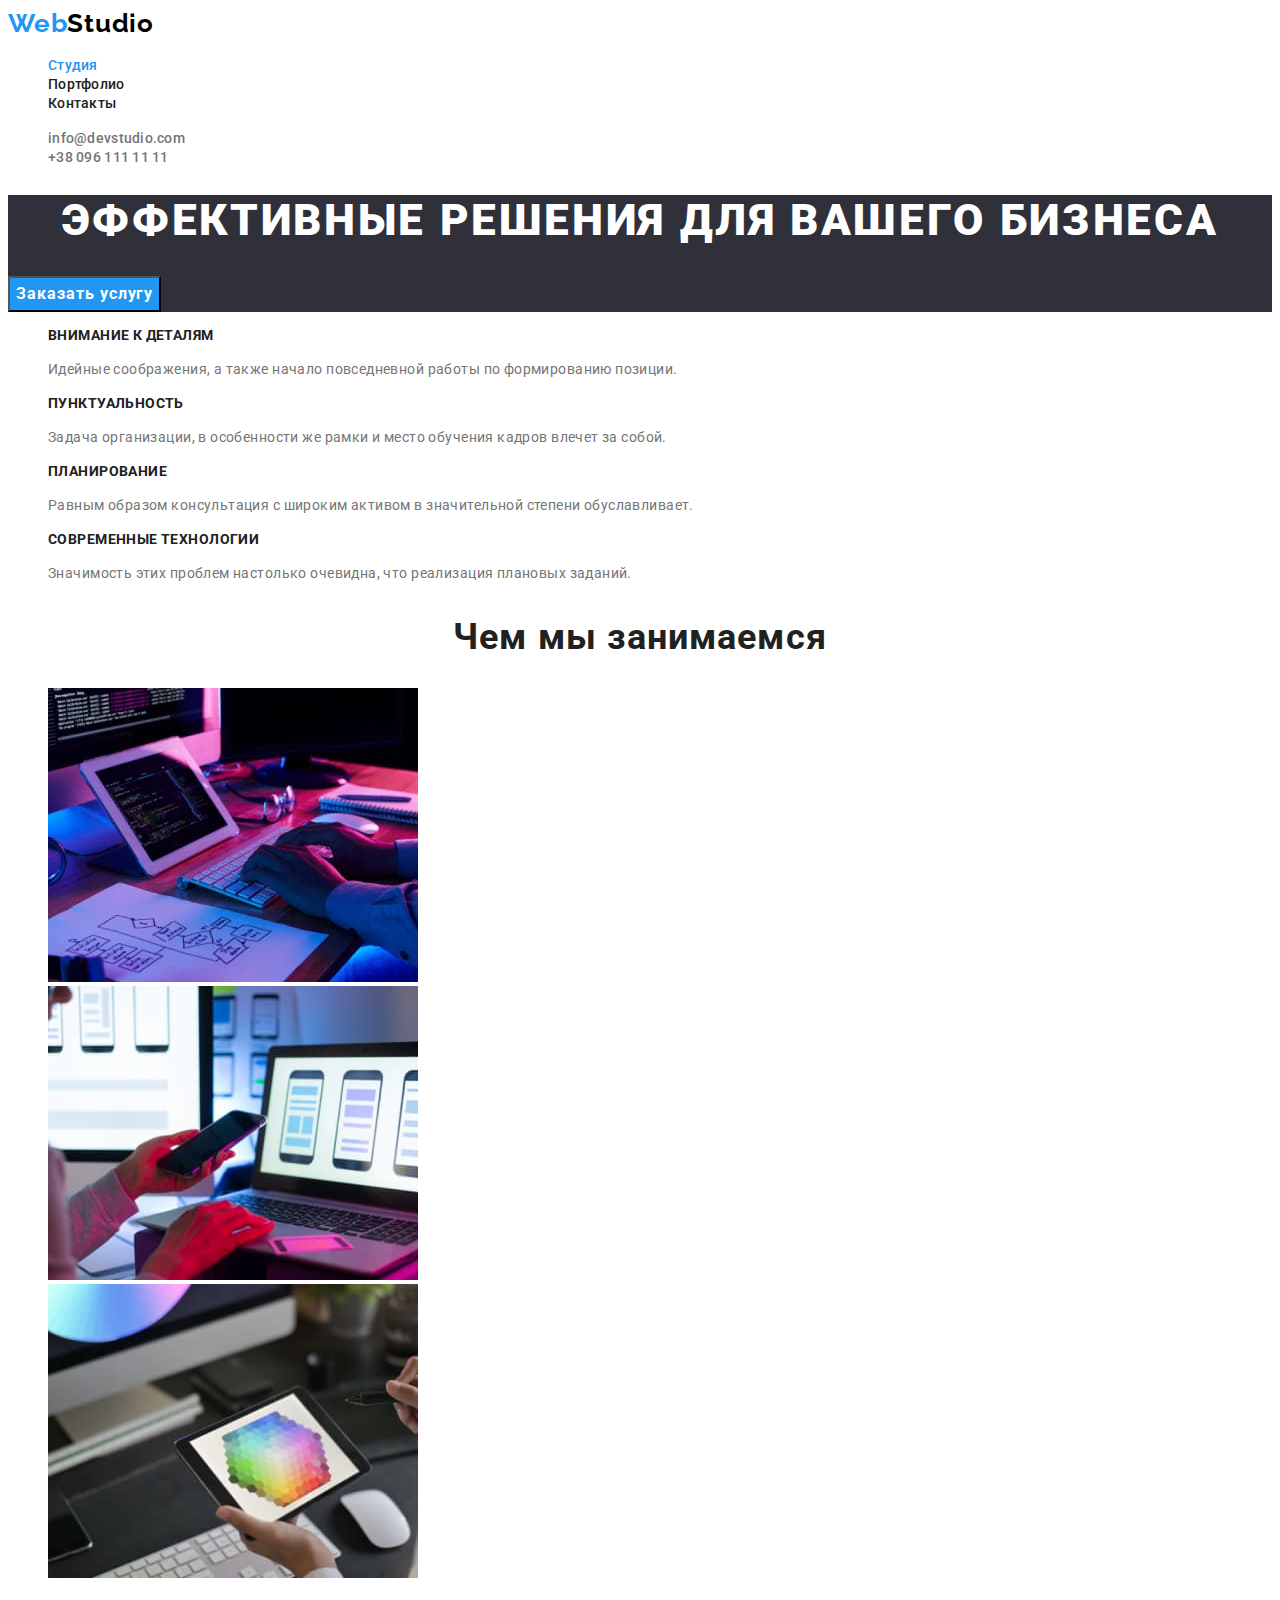
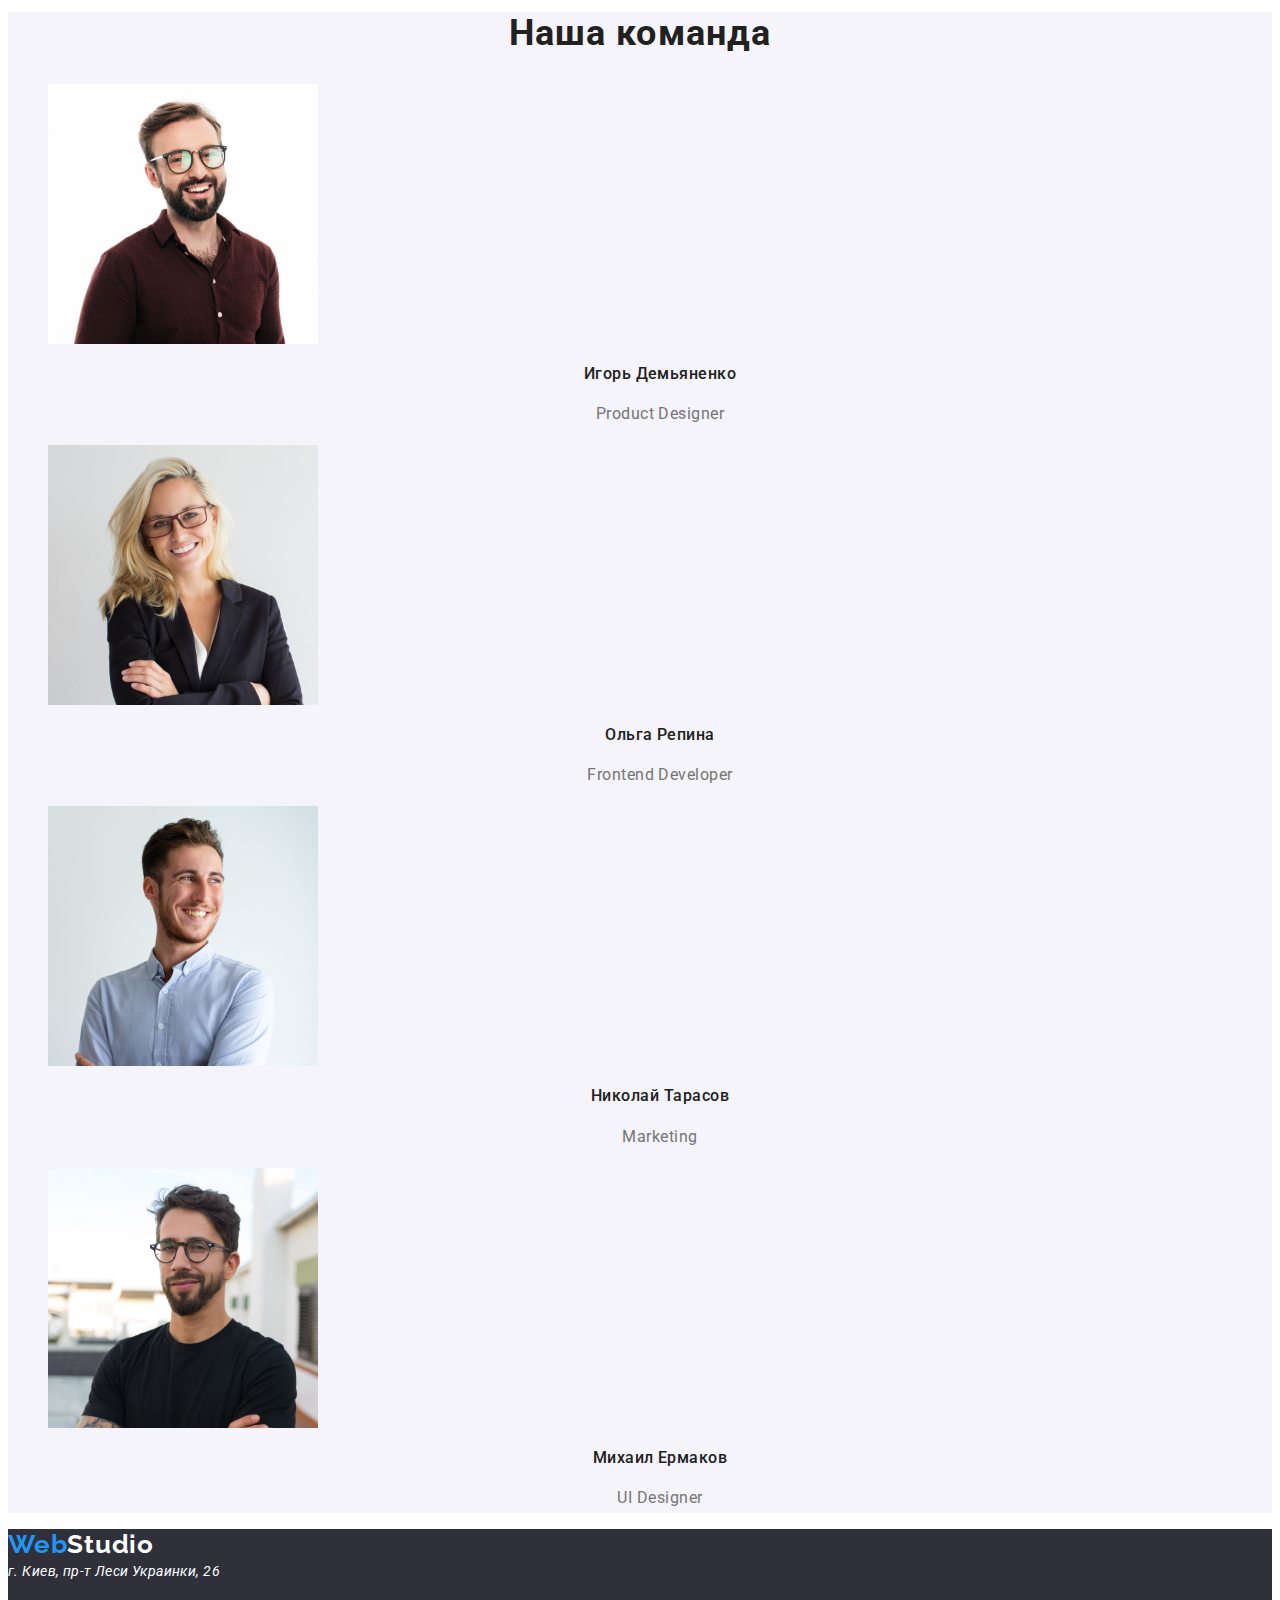
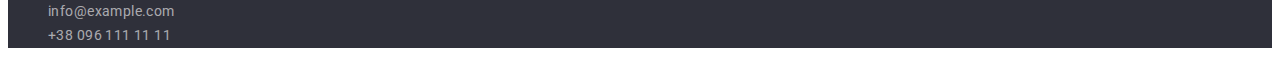
<file: index.html>
<!DOCTYPE html>
<html lang="ru">
  <head>
    <meta charset="UTF-8" />
    <meta http-equiv="X-UA-Compatible" content="IE=edge" />
    <meta name="viewport" content="width=device-width, initial-scale=1.0" />
    <title>Cтудия</title>
    <link rel="preconnect" href="https://fonts.googleapis.com" />
    <link rel="preconnect" href="https://fonts.gstatic.com" crossorigin />
    <link
      href="https://fonts.googleapis.com/css2?family=Raleway:wght@700&family=Roboto:wght@400;500;700;900&display=swap"
      rel="stylesheet"
    />
    <link rel="stylesheet" href="./css/styles.css" />
  </head>
  <body>
    <header class="header">
      <a href="" lang="en" class="logo link"
        ><span class="logo-accent">Web</span>Studio
      </a>
      <nav class="header-nav">
        <ul class="header-list list">
          <li class="header-item">
            <a href="" class="header-link link current">Студия</a>
          </li>
          <li class="header-item">
            <a href="./portfolio.html" class="header-link link">Портфолио</a>
          </li>
          <li class="header-item">
            <a href="" class="header-link link">Контакты</a>
          </li>
        </ul>
      </nav>
      <ul class="side list">
        <li class="side-item">
          <a href="mailto:info@devstudio.com" class="side-link link"
            >info@devstudio.com</a
          >
        </li>
        <li class="side-item">
          <a href="tel:+380961111111" class="side-link link"
            >+38 096 111 11 11</a
          >
        </li>
      </ul>
    </header>
    <main>
      <section class="hero">
        <h1 class="hero-title">Эффективные решения для вашего бизнеса</h1>
        <button type="button" class="hero-btn">Заказать услугу</button>
      </section>
      <!--особенности-->
      <section class="features">
        <h2 class="visually-hidden">Особенности</h2>
        <ul class="features-list list">
          <li class="features-item">
            <h3 class="features-title">Внимание к деталям</h3>
            <p class="features-desc">
              Идейные соображения, а также начало повседневной работы по
              формированию позиции.
            </p>
          </li>
          <li class="features-item">
            <h3 class="features-title">Пунктуальность</h3>
            <p class="features-desc">
              Задача организации, в особенности же рамки и место обучения кадров
              влечет за собой.
            </p>
          </li>
          <li class="features-item">
            <h3 class="features-title">Планирование</h3>
            <p class="features-desc">
              Равным образом консультация с широким активом в значительной
              степени обуславливает.
            </p>
          </li>
          <li class="features-item">
            <h3 class="features-title">Современные технологии</h3>
            <p class="features-desc">
              Значимость этих проблем настолько очевидна, что реализация
              плановых заданий.
            </p>
          </li>
        </ul>
      </section>
      <!--чем мы занимаемся-->
      <section class="doing">
        <h2 class="doing-title">Чем мы занимаемся</h2>
        <ul class="doing-list list">
          <li>
            <img
              src="./images/box1.jpg"
              alt="на клавиатуре набирают код перед планшетом"
              width="370"
              height="294"
            />
          </li>
          <li>
            <img
              src="./images/box2.jpg"
              alt="в левой руке смартфон, правая рука печатает на клавиатуре"
              width="370"
              height="294"
            />
          </li>
          <li>
            <img
              src="./images/box3.jpg"
              alt="цветовая схема в виде сот на планшете"
              width="370"
              height="294"
            />
          </li>
        </ul>
      </section>
      <!--наша команда-->
      <section class="team">
        <h2 class="team-title">Наша команда</h2>
        <ul class="team-list list">
          <li class="team-item">
            <img
              src="./images/igor.jpg"
              alt="Игорь Демьяненко"
              width="270"
              height="260"
            />
            <h3 class="team-name">Игорь Демьяненко</h3>
            <p lang="en" class="team-desc">Product Designer</p>
          </li>
          <li class="team-item">
            <img
              src="./images/olga.jpg"
              alt="Ольга Репина"
              width="270"
              height="260"
            />
            <h3 class="team-name">Ольга Репина</h3>
            <p lang="en" class="team-desc">Frontend Developer</p>
          </li>
          <li class="team-item">
            <img
              src="./images/nikolay.jpg"
              alt="Николай Тарасов"
              width="270"
              height="260"
            />
            <h3 class="team-name">Николай Тарасов</h3>
            <p lang="en" class="team-desc">Marketing</p>
          </li>
          <li class="team-item">
            <img
              src="./images/mikhael.jpg"
              alt="Михаил Ермаков"
              width="270"
              height="260"
            />
            <h3 class="team-name">Михаил Ермаков</h3>
            <p lang="en" class="team-desc">UI Designer</p>
          </li>
        </ul>
      </section>
    </main>
    <footer class="basement">
      <a href="" lang="en" class="logo-bs link"
        ><span class="logo-accent">Web</span>Studio
      </a>
      <address>
        <span class="add">г. Киев, пр-т Леси Украинки, 26</span>
        <ul class="basement-list list">
          <li class="basement-item">
            <a href="mailto:info@example.com" class="basement-link link"
              >info@example.com</a
            >
          </li>
          <li class="basement-item">
            <a href="tel:+380961111111" class="basement-link link"
              >+38 096 111 11 11</a
            >
          </li>
        </ul>
      </address>
    </footer>
  </body>
</html>
</file>
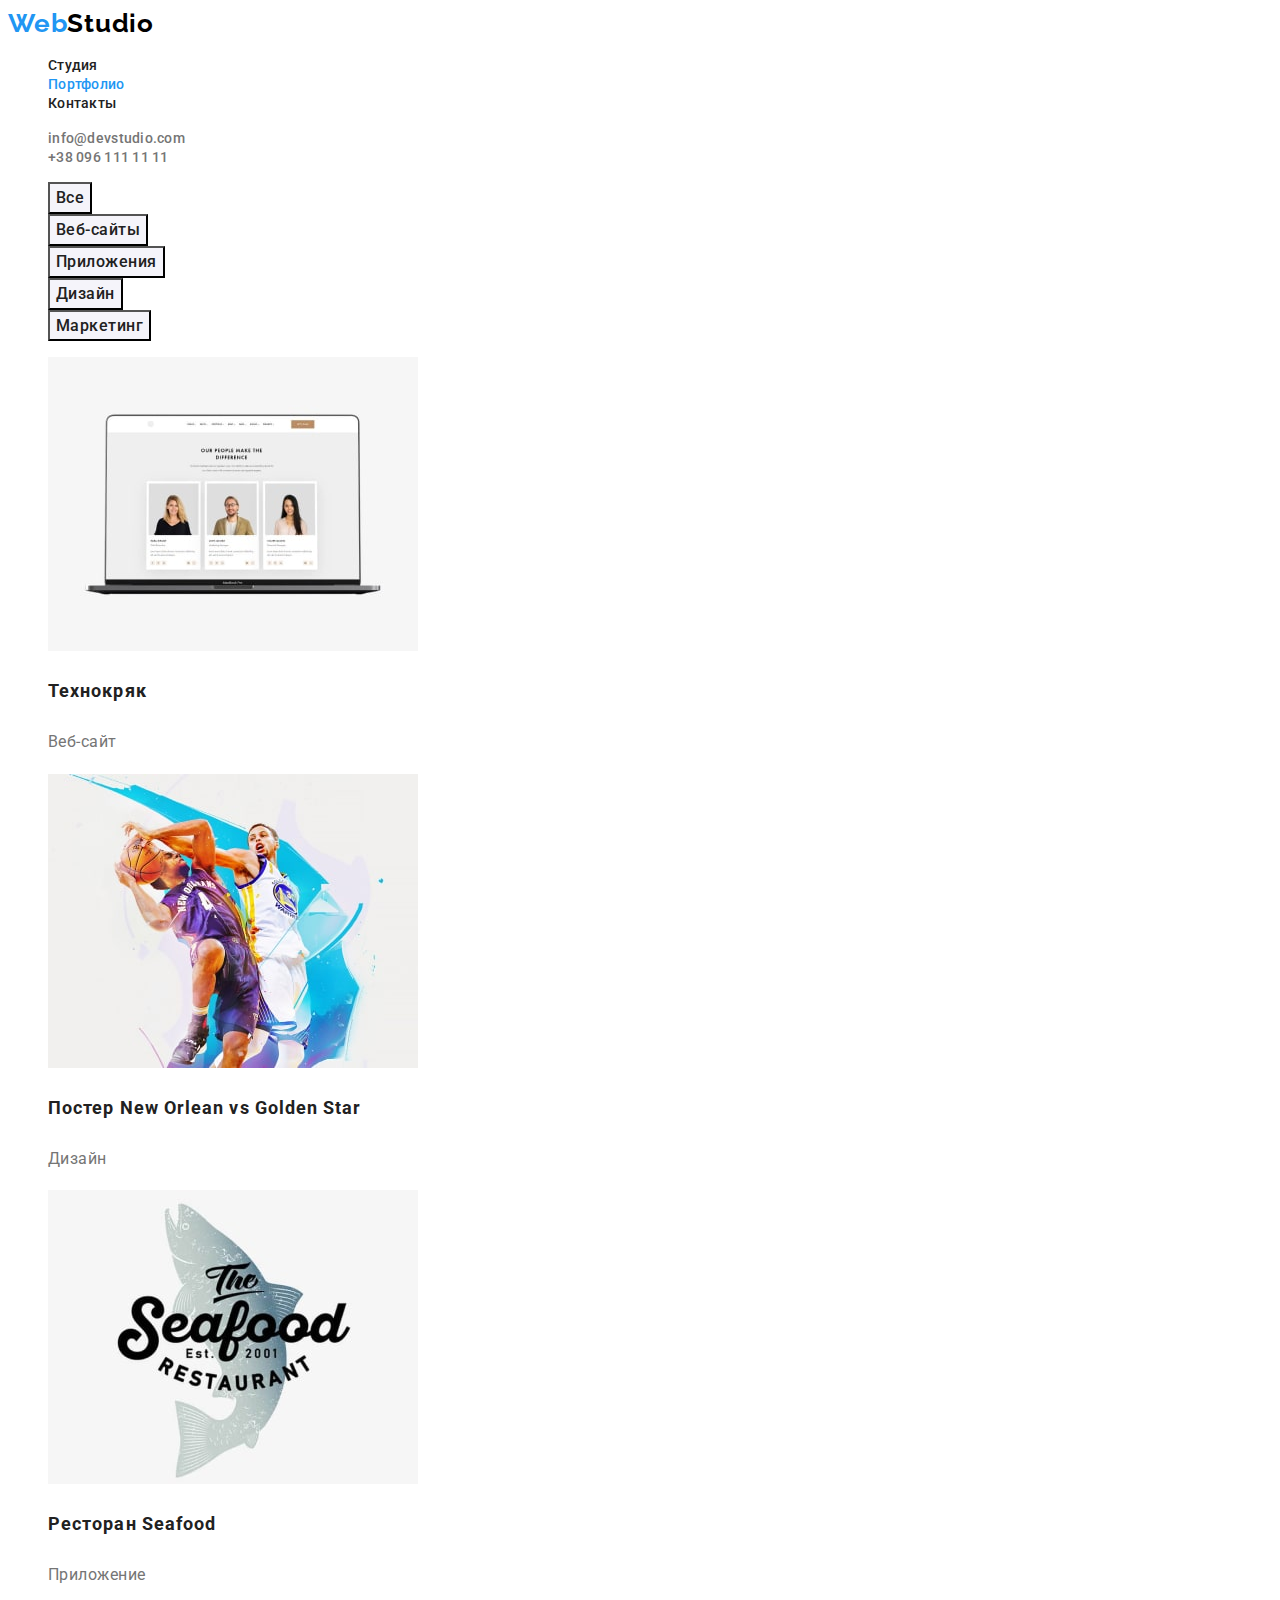
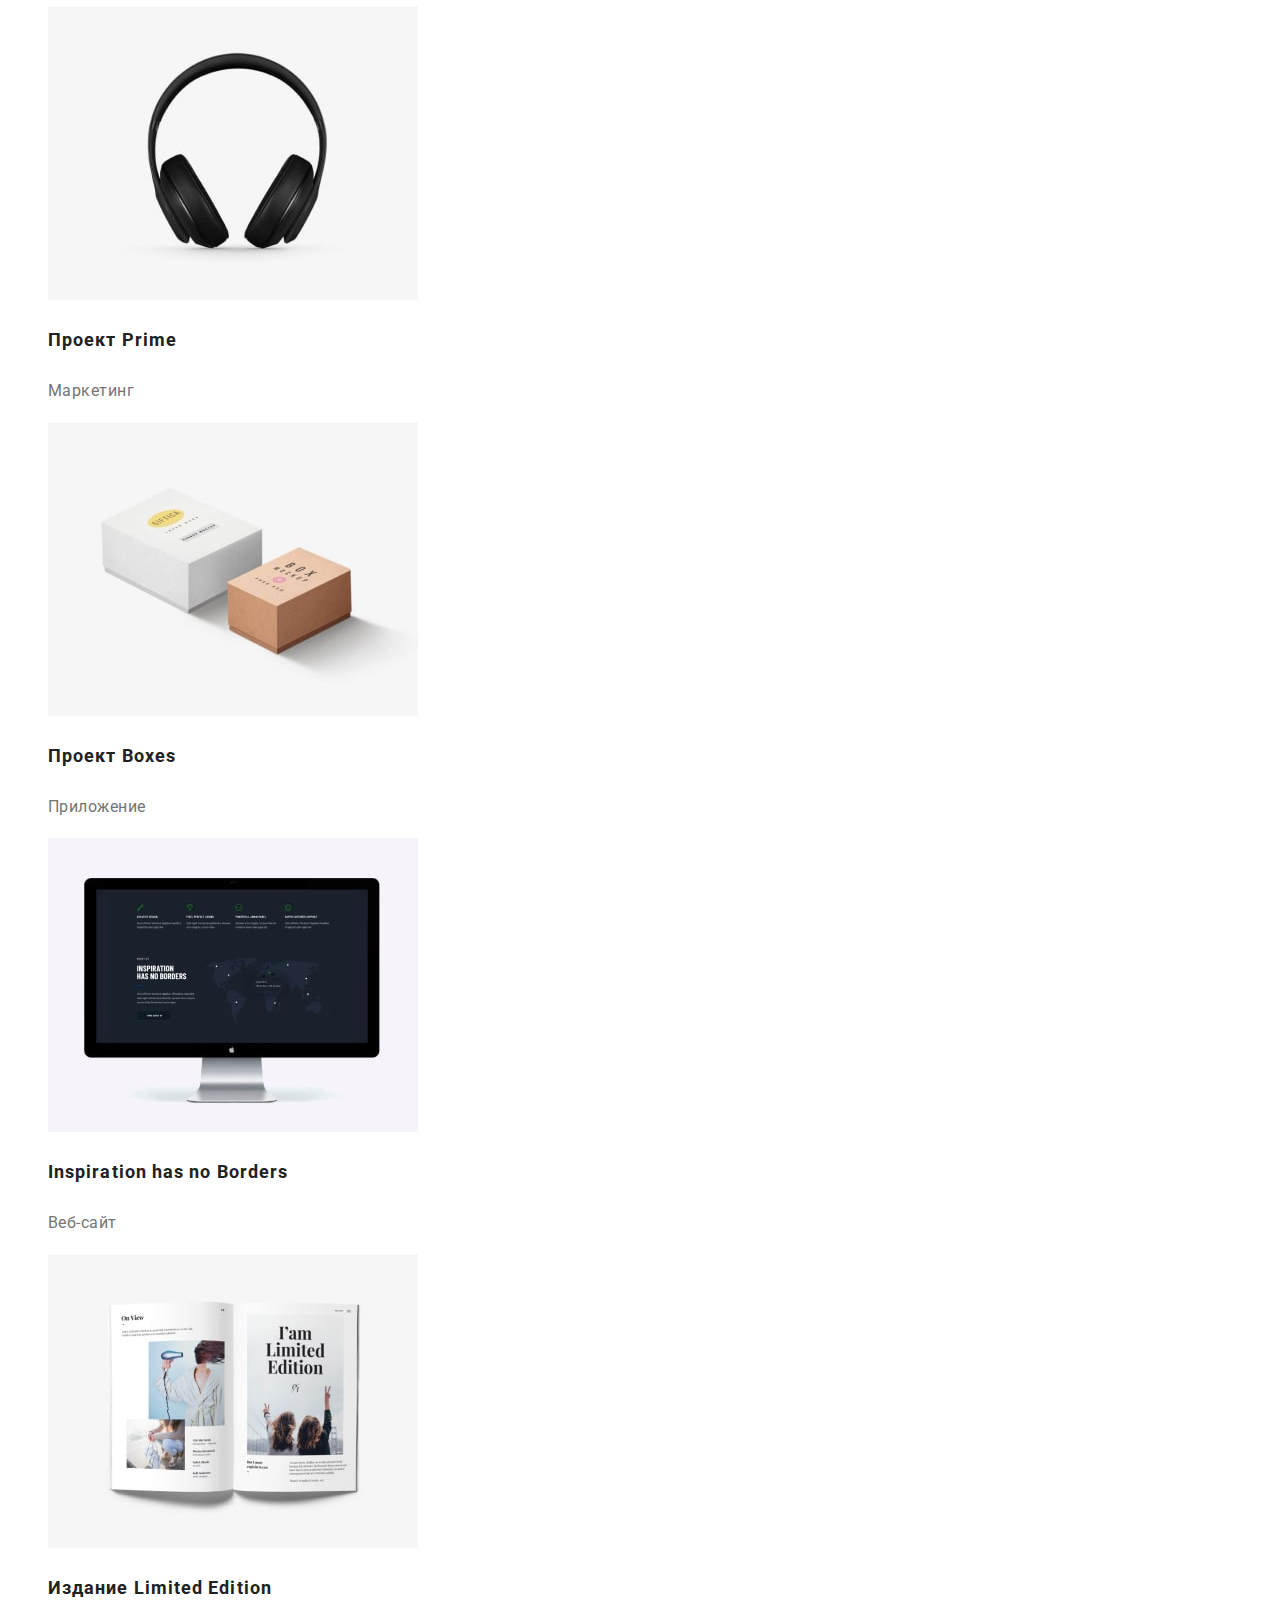
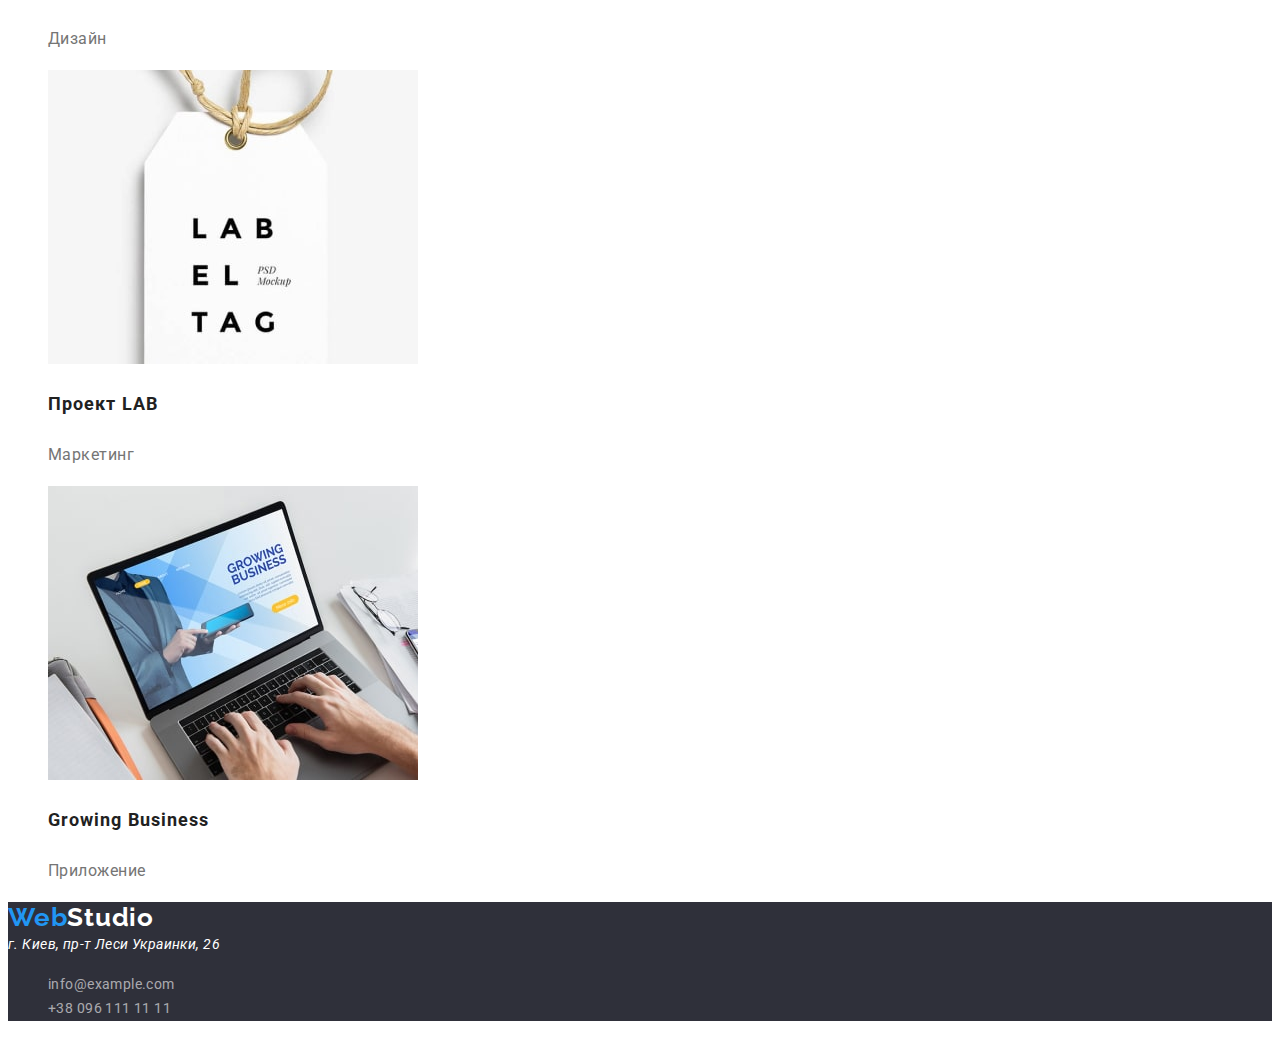
<file: portfolio.html>
<!DOCTYPE html>
<html lang="ru">
  <head>
    <meta charset="UTF-8" />
    <meta http-equiv="X-UA-Compatible" content="IE=edge" />
    <meta name="viewport" content="width=device-width, initial-scale=1.0" />
    <title>Портфолио</title>
    <link rel="preconnect" href="https://fonts.googleapis.com" />
    <link rel="preconnect" href="https://fonts.gstatic.com" crossorigin />
    <link
      href="https://fonts.googleapis.com/css2?family=Raleway:wght@700&family=Roboto:wght@400;500;700;900&display=swap"
      rel="stylesheet"
    />
    <link rel="stylesheet" href="./css/styles.css" />
  </head>
  <body>
    <header class="header">
      <a href="" lang="en" class="logo link"
        ><span class="logo-accent">Web</span>Studio
      </a>
      <nav class="header-nav">
        <ul class="header-list list">
          <li class="header-item">
            <a href="./index.html" class="header-link link">Студия</a>
          </li>
          <li class="header-item">
            <a href="./portfolio.html" class="header-link link current"
              >Портфолио</a
            >
          </li>
          <li class="header-item">
            <a href="" class="header-link link">Контакты</a>
          </li>
        </ul>
      </nav>
      <ul class="side list">
        <li class="side-item">
          <a href="mailto:info@devstudio.com" class="side-link link"
            >info@devstudio.com</a
          >
        </li>
        <li class="side-item">
          <a href="tel:+380961111111" class="side-link link"
            >+38 096 111 11 11</a
          >
        </li>
      </ul>
    </header>
    <main>
      <section class="project">
        <h2 class="visually-hidden">Кнопки</h2>
        <ul class="btn-list list">
          <li><button type="button" class="btn-style">Все</button></li>
          <li><button type="button" class="btn-style">Веб-сайты</button></li>
          <li><button type="button" class="btn-style">Приложения</button></li>
          <li><button type="button" class="btn-style">Дизайн</button></li>
          <li><button type="button" class="btn-style">Маркетинг</button></li>
        </ul>
        <h2 class="visually-hidden">Проекты</h2>
        <ul class="project-list list">
          <li>
            <a href="" class="project-link link"
              ><img
                src="./images/1.jpg"
                alt="Ноут и там 3 фото"
                width="370"
                height="294"
              />
              <h3 class="project-title">Технокряк</h3>
              <p class="project-text">Веб-сайт</p></a
            >
          </li>
          <li>
            <a href="" class="project-link link"
              ><img
                src="./images/2.jpg"
                alt="Баскетболисты"
                width="370"
                height="294"
              />
              <h3 class="project-title">
                Постер <span lang="en">New Orlean vs Golden Star</span>
              </h3>
              <p class="project-text list">Дизайн</p></a
            >
          </li>
          <li>
            <a href="" class="project-link link"
              ><img
                src="./images/3.jpg"
                alt="Ресторан Seafood"
                width="370"
                height="294"
              />
              <h3 class="project-title">
                Ресторан <span lang="en">Seafood</span>
              </h3>
              <p class="project-text">Приложение</p></a
            >
          </li>
          <li>
            <a href="" class="project-link link"
              ><img
                src="./images/4.jpg"
                alt="Наушники"
                width="370"
                height="294"
              />
              <h3 class="project-title">Проект Prime</h3>
              <p class="project-text">Маркетинг</p></a
            >
          </li>
          <li>
            <a href="" class="project-link link"
              ><img
                src="./images/5.jpg"
                alt="Две коробки"
                width="370"
                height="294"
              />
              <h3 class="project-title">Проект <span lang="en">Boxes</span></h3>
              <p class="project-text">Приложение</p></a
            >
          </li>
          <li>
            <a href="" class="project-link link"
              ><img
                src="./images/6.jpg"
                alt="Монитор компьютера"
                width="370"
                height="294"
              />
              <h3 lang="en" class="project-title">
                Inspiration has no Borders
              </h3>
              <p class="project-text">Веб-сайт</p></a
            >
          </li>
          <li>
            <a href="" class="project-link link"
              ><img
                src="./images/7.jpg"
                alt="Раскрытый журнал"
                width="370"
                height="294"
              />
              <h3 class="project-title">
                Издание <span lang="en">Limited Edition</span>
              </h3>
              <p class="project-text">Дизайн</p></a
            >
          </li>
          <li>
            <a href="" class="project-link link"
              ><img
                src="./images/8.jpg"
                alt="Етикетка"
                width="370"
                height="294"
              />
              <h3 class="project-title">Проект LAB</h3>
              <p class="project-text">Маркетинг</p></a
            >
          </li>
          <li>
            <a href="" class="project-link link"
              ><img
                src="./images/9.jpg"
                alt="Ноутбук"
                width="370"
                height="294"
              />
              <h3 class="project-title">Growing Business</h3>
              <p class="project-text">Приложение</p></a
            >
          </li>
        </ul>
      </section>
    </main>
    <footer class="basement">
      <a href="" lang="en" class="logo-bs link"
        ><span class="logo-accent">Web</span>Studio
      </a>
      <address>
        <span class="add">г. Киев, пр-т Леси Украинки, 26</span>
        <ul class="basement-list list">
          <li class="basement-item">
            <a href="mailto:info@example.com" class="basement-link link"
              >info@example.com</a
            >
          </li>
          <li class="basement-item">
            <a href="tel:+380961111111" class="basement-link link"
              >+38 096 111 11 11</a
            >
          </li>
        </ul>
      </address>
    </footer>
  </body>
</html>
</file>
<file: css/styles.css>
:root {
--head-text-color: #212121;
--main-text-color: #757575;
--accent-color: #2196F3;
--background-color: #2F303A;
--main-light-color: #FFFFFF;
--btn-text-color: #FFF;
--btn-bg-color: #2196F3;
--btn-second-color: #212121;
--btn-second-bgc: #F5F4FA;
}

.visually-hidden {
    position: absolute;
    width: 1px;
    height: 1px;
    margin: -1px;
    border: 0;
    padding: 0;
    white-space: nowrap;
    clip-path: inset(100%);
    clip: rect(0 0 0 0);
    overflow: hidden;
}

body {
    font-family: Roboto, sans-serif;
    background-color: var(--main-light-color);
    color: var(--main-text-color);
}


.logo {
    font-family: 'Raleway', sans-serif;
    font-weight: 700;
    font-size: 26px;
    line-height: 1.19;
    letter-spacing: 0.03em;
    color: #000000;
}

.logo-accent {
    color: var(--accent-color);
}

.list {
    list-style: none;
}

.link {
    text-decoration: none;
}



.logo-color {
    color: var(--logo-color);
    
}

/*-------HEADER--------*/

.header-link {
        font-weight: 500;
        font-size: 14px;
        line-height: 1.14;
        letter-spacing: 0.02em;
        color: var(--head-text-color);
}

.header-link:hover,
.header-link:focus {
        color: var(--accent-color);
}

/*----------SIDE-------*/

.side-link, .basement-link {
        font-weight: 500;
        font-size: 14px;
        line-height: 1.14;
        letter-spacing: 0.02em;
        color: var(--main-text-color);
}

.side-link:hover,
.side-link:focus {
    color: var(--accent-color);
}

.current {
    color: var(--accent-color);
}

/*----------HERO-------*/

.hero {
    background-color: var(--background-color);
}

.hero-title {
        font-weight: 900;
        font-size: 44px;
        line-height: 1.36cm;
        text-align: center;
        letter-spacing: 0.06em;
        text-transform: uppercase;
        color: var(--main-light-color);
}

.hero-btn {
        font-family: inherit;
        font-weight: 700;
        font-size: 16px;
        line-height: 1.88;
        display: flex;
        align-items: center;
        text-align: center;
        letter-spacing: 0.06em;
        color: var(--btn-text-color);
        background-color: var(--btn-bg-color);
        cursor: pointer;
}

.hero-btn:hover,
.hero-btn:focus {
    background-color: #188CE8;
}

/*---------FEATURES-------*/

.features-title {
        font-weight: 700;
        font-size: 14px;
        line-height: 1.14;
        letter-spacing: 0.03em;
        text-transform: uppercase;
        color: var(--head-text-color);
}

.features-desc {
    font-size: 14px;
    line-height: 1.71;
    letter-spacing: 0.03em;
    color: var(--main-text-color);
}

/*---------DOING,---TEAM-------*/

.doing-title, .team-title {
    font-weight: 700;
        font-size: 36px;
        line-height: 1.17;
        text-align: center;
        letter-spacing: 0.03em;
        color: var(--head-text-color);
}

/*---------TEAM-------*/

.team {
    background-color: var(--btn-second-bgc);
}

.team-name {
    font-weight: 500;
    font-size: 16px;
    line-height: 1.19;
    text-align: center;
    letter-spacing: 0.03em;
    color: var(--head-text-color);
}

.team-desc {
        font-size: 16px;
        line-height: 1.9;
        text-align: center;
        letter-spacing: 0.03em;
}

/*---------BASEMENT-------*/

.basement {
    background-color: var(--background-color);
}

.basement-link {
    font-style: normal;
    font-weight: 400;
    font-size: 14px;
        line-height: 1.71;
        letter-spacing: 0.03em;
        color: rgba(255, 255, 255, 0.6);
}

.basement-link:hover,
.basement-link:focus {
    color: var(--accent-color);
}

.logo-bs {
    font-family: 'Raleway', sans-serif;
        font-style: normal;
        font-weight: 700;
        font-size: 26px;
        line-height: 1.19;
        letter-spacing: 0.03em;
        color: var(--main-light-color);
}

.add {
        font-size: 14px;
        line-height: 1.71;
        letter-spacing: 0.03em;
        color: var(--main-light-color);
}

                /*PORTFOLIO*/

/*---------BTN-------*/

.btn-style {
        font-family: 'Roboto', sans-serif;
        font-weight: 500;
        font-size: 16px;
        line-height: 1.62;
        text-align: center;
        letter-spacing: 0.03em;
        color: var(--btn-second-color);
        background-color: var(--btn-second-bgc);
}

.btn-style:hover,
.btn-style:focus {
    color: var(--btn-text-color);
    background-color: var(--btn-bg-color);
}

/*---------PROJECT-------*/

.project-title {
        font-weight: 700;
        font-size: 18px;
        line-height: 2;
        letter-spacing: 0.06em;
        color: var(--head-text-color);
}

.project-text {
    font-weight: 400;
        font-size: 16px;
        line-height: 1.88;
        letter-spacing: 0.03em;
        color: var(--main-text-color);
}
</file>
